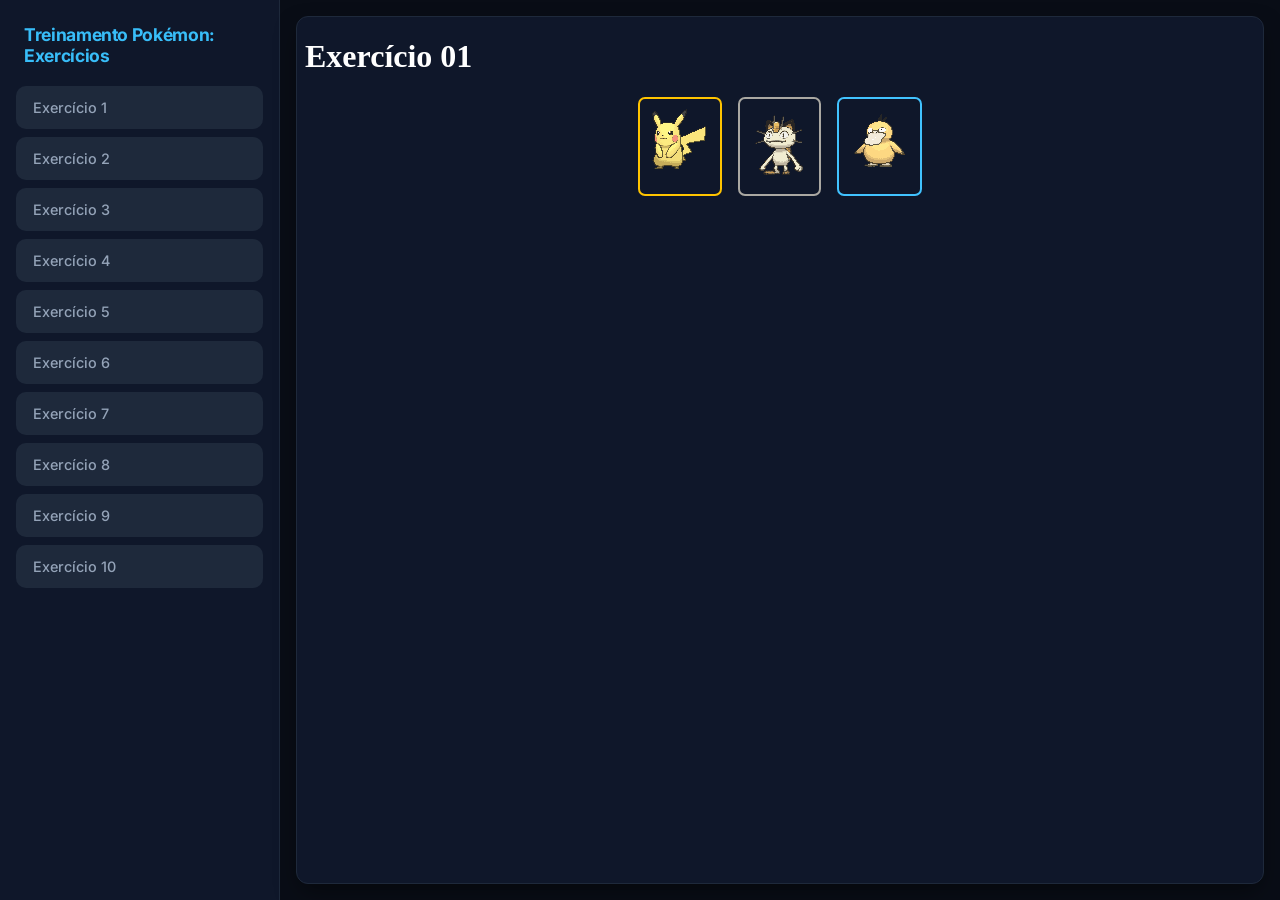
<file: index.html>
<!DOCTYPE html>
<html lang="pt-BR">
<head>
    <link rel="stylesheet" href="style.css">
    <meta charset="UTF-8">
    <meta name="viewport" content="width=device-width, initial-scale=1.0">
    <title>Desafio Pokemon</title>
</head>
<body>
    <nav class="sidebar">
        <h1 class="title"> Treinamento Pokémon: Exercícios</h1>
        <ul class="menu-list">
            <li><a href="./ex01.html" class="menu-link" target="iframe_exercicios">Exercício 1</a></li>
            <li><a href="./ex02.html" class="menu-link" target="iframe_exercicios">Exercício 2</a></li>
            <li><a href="./ex03.html" class="menu-link" target="iframe_exercicios">Exercício 3</a></li>
            <li><a href="./ex04.html" class="menu-link" target="iframe_exercicios">Exercício 4</a></li>
            <li><a href="./ex05.html" class="menu-link" target="iframe_exercicios">Exercício 5</a></li>
            <li><a href="./ex06.html" class="menu-link" target="iframe_exercicios">Exercício 6</a></li>
            <li><a href="./ex07.html" class="menu-link" target="iframe_exercicios">Exercício 7</a></li>
            <li><a href="./ex08.html" class="menu-link" target="iframe_exercicios">Exercício 8</a></li>
            <li><a href="./ex09.html" class="menu-link" target="iframe_exercicios">Exercício 9</a></li>
            <li><a href="./ex10.html" class="menu-link" target="iframe_exercicios">Exercício 10</a></li>
        </ul>
    </nav>
    <main class="content-area">
        <div class="iframe-container"><iframe src="ex01.html" frameborder="0" name="iframe_exercicios"></iframe></div>
    </main>
</body>
</html>
</file>
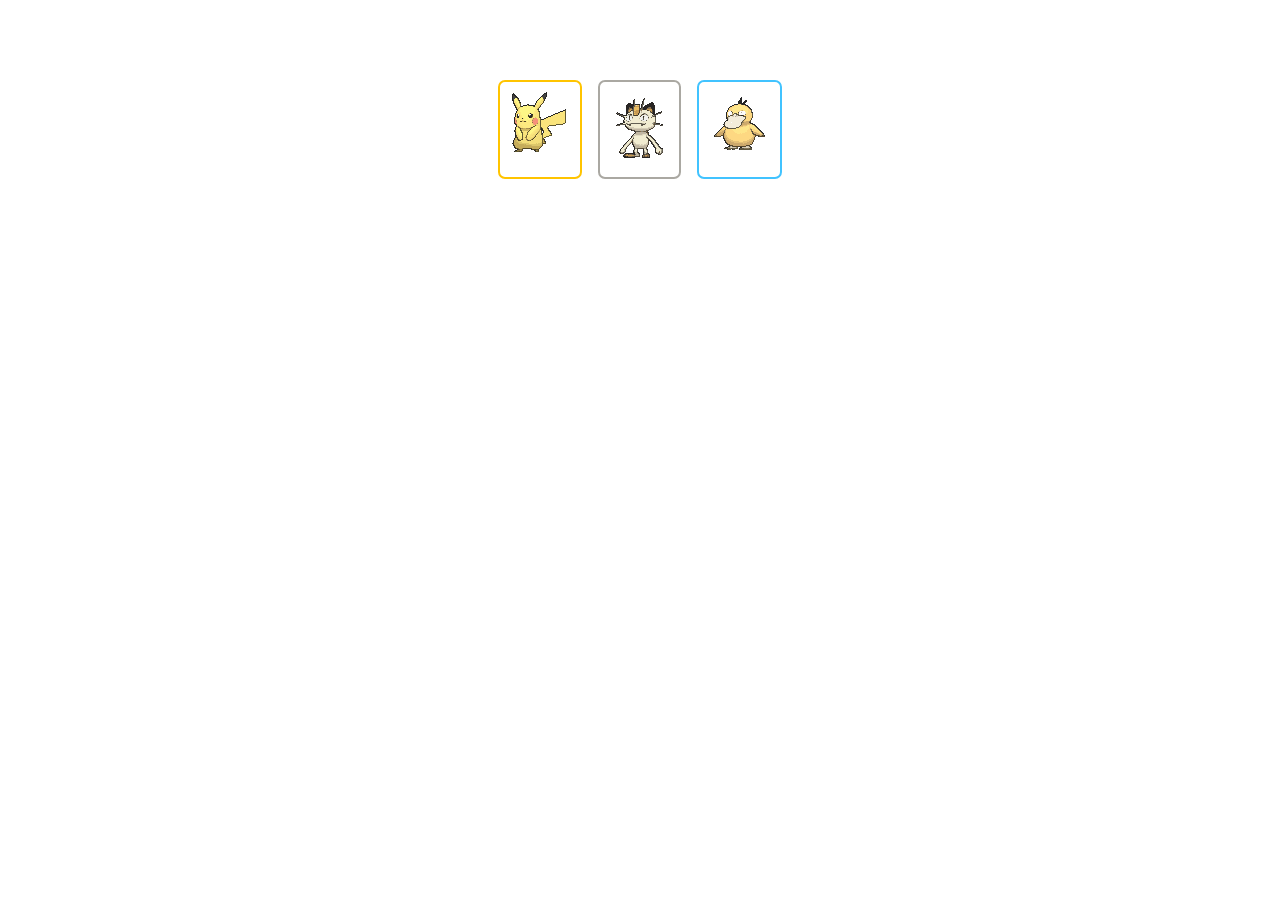
<file: ex01.html>
<!DOCTYPE html>
<html lang="pt-BR">
<head>
    <link rel="stylesheet" href="ex01.css">
    <meta charset="UTF-8">
    <meta name="viewport" content="width=device-width, initial-scale=1.0">
    <title>Exercício 1</title>
</head>
<body>
    <h1>Exercício 01</h1>
    <div id="ex1" class="box">
    <div class="pikachu"><img src="./img/pikachu.gif" alt="Pikachu"></div>
    <div class="meowth"><img src="./img/meowth.gif" alt="Meowth"></div>
    <div class="psyduck"><img src="./img/psyduck.gif" alt="Psyduck"></div>
</div>
</body>
</html>
</file>
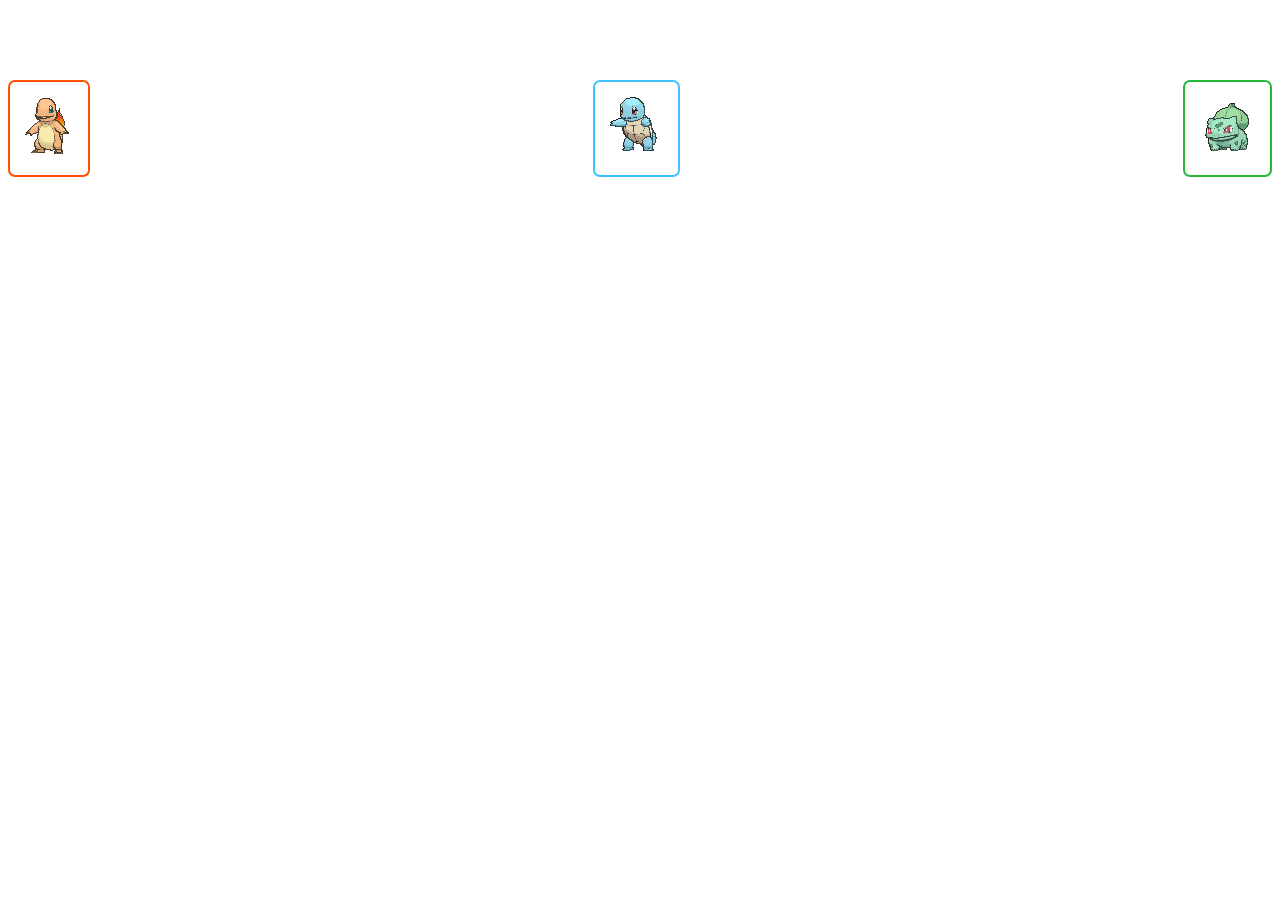
<file: ex02.html>
<!DOCTYPE html>
<html lang="pt-BR">
<head>
    <link rel="stylesheet" href="ex02.css">
    <meta charset="UTF-8">
    <meta name="viewport" content="width=device-width, initial-scale=1.0">
    <title>Exercício 2</title>
</head>
<body>
    <h1>Exercício 02</h1>
    <div id="ex2" class="box">
    <div class="charmander"><img src="./img/charmander.gif" alt="Charmander"></div>
    <div class="squirtle"><img src="./img/squirtle.gif" alt="Squirtle"></div>
    <div class="bulbasaur"><img src="./img/bulbasaur.gif" alt="Bulbasaur"></div>
</div>
</body>
</html>
</file>
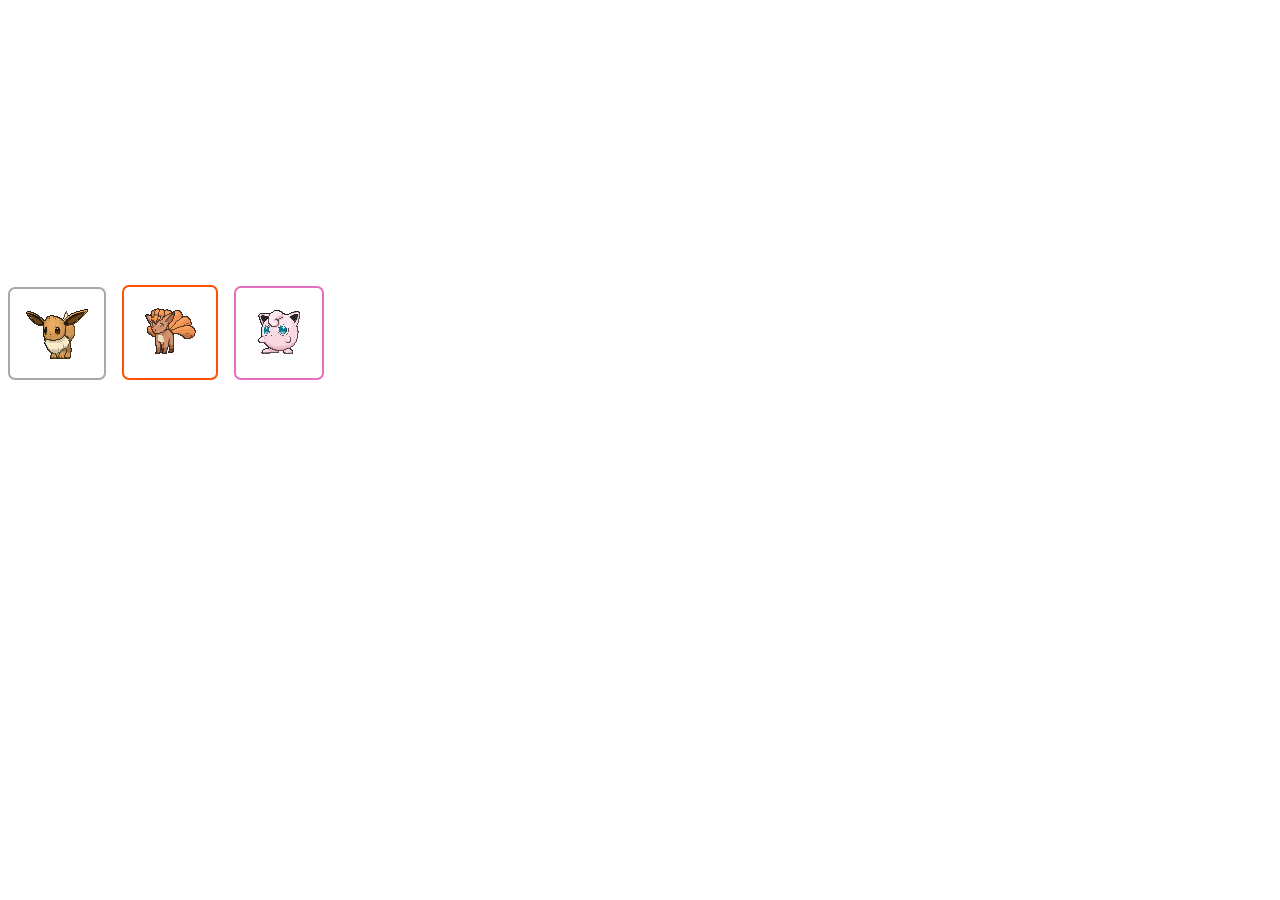
<file: ex03.html>
<!DOCTYPE html>
<html lang="pt-BR">
<head>
    <link rel="stylesheet" href="ex03.css">
    <meta charset="UTF-8">
    <meta name="viewport" content="width=device-width, initial-scale=1.0">
    <title>Exercício 3</title>
</head>
<body>
    <h1>Exercício 03</h1>
    <div id="ex3" class="box">
    <div class="eevee"><img src="./img/eevee.gif" alt="Eevee"></div>
    <div class="vulpix"><img src="./img/vulpix.gif" alt="Vulpix"></div>
    <div class="jigglypuff"><img src="./img/jigglypuff.gif" alt="Jigglypuff"></div>
</div>
</body>
</html>
</file>
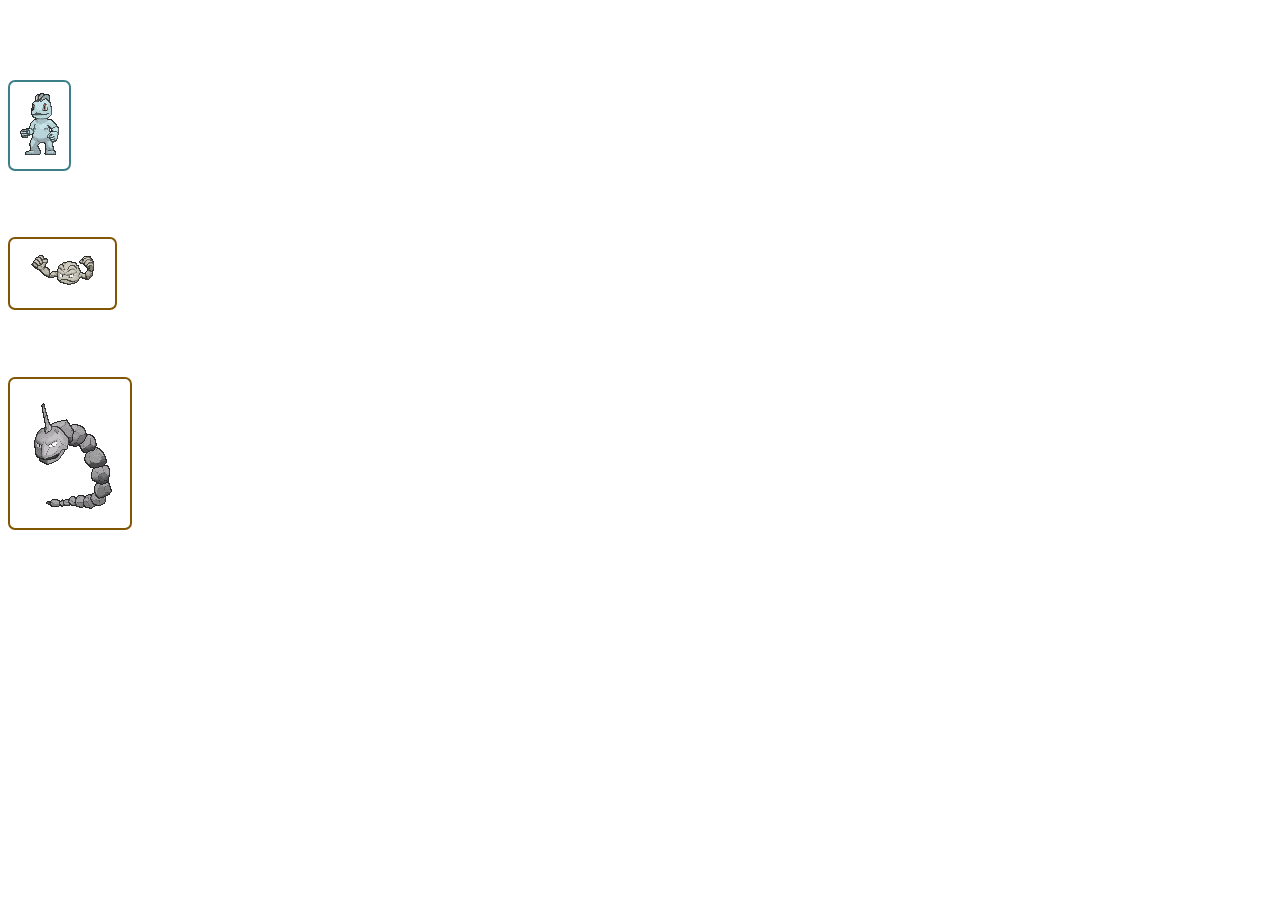
<file: ex04.html>
<!DOCTYPE html>
<html lang="pt-BR">
<head>
    <link rel="stylesheet" href="ex04.css">
    <meta charset="UTF-8">
    <meta name="viewport" content="width=device-width, initial-scale=1.0">
    <title>Exercício 4</title>
</head>
<body>
    <h1>Exercício 04</h1>
    <div id="ex4" class="box">
    <div class="machop"><img src="./img/machop.gif" alt="Machop"></div>
    <div class="geodude"><img src="./img/geodude.gif" alt="Geodude"></div>
    <div class="onix"><img src="./img/onix.gif" alt="Onix"></div>
</div>
</body>
</html>
</file>
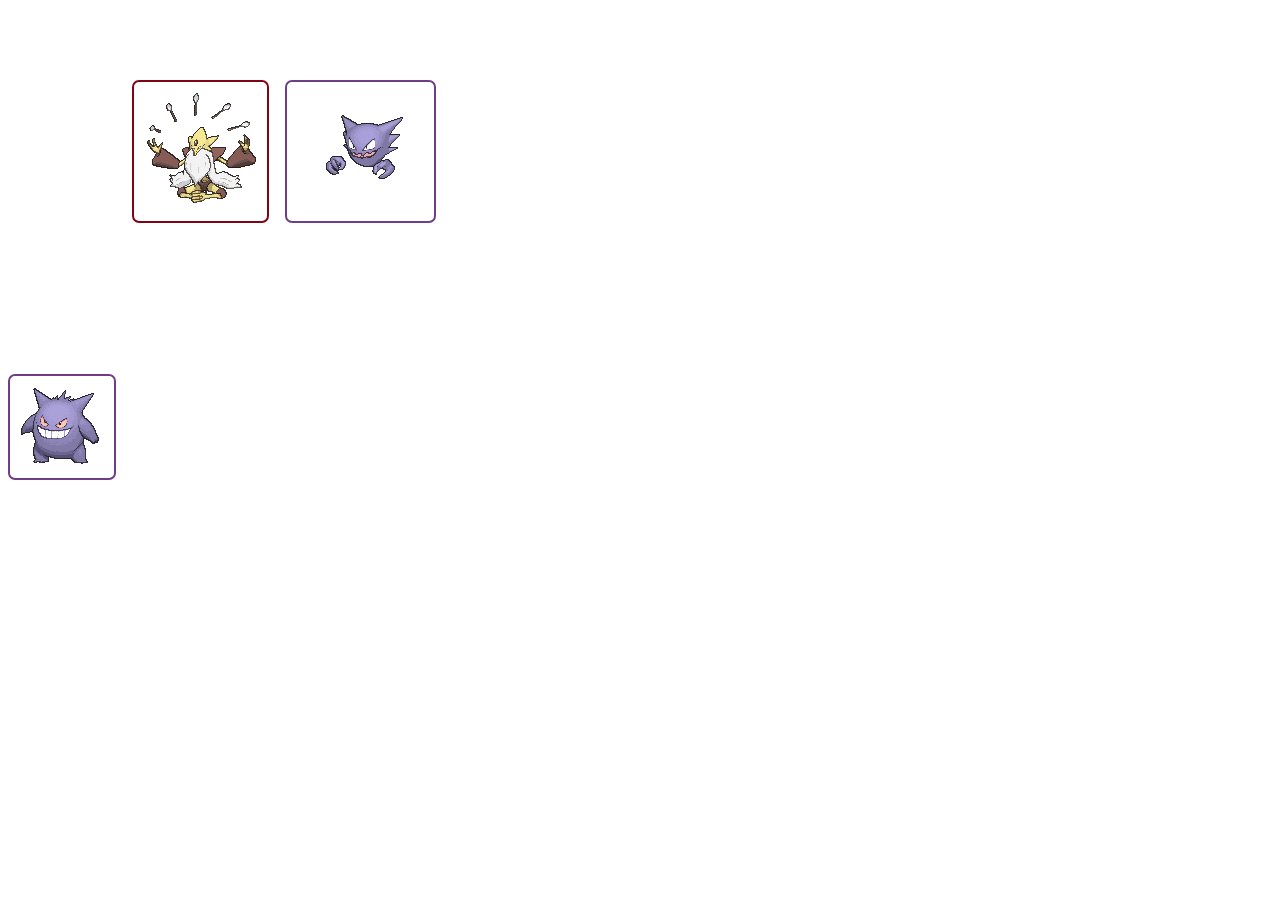
<file: ex05.html>
<!DOCTYPE html>
<html lang="pt-BR">
<head>
    <link rel="stylesheet" href="ex05.css">
    <meta charset="UTF-8">
    <meta name="viewport" content="width=device-width, initial-scale=1.0">
    <title>Exercício 5</title>
</head>
<body>
    <h1>Exercício 05</h1>
    <div id="ex5" class="box">
    <div class="gengar"><img src="./img/gengar.gif" alt="Gengar"></div>
    <div class="alakazam"><img src="./img/alakazam.gif" alt="Alakazam"></div>
    <div class="haunter"><img src="./img/haunter.gif" alt="Haunter"></div>
</div>
</body>
</html>
</file>
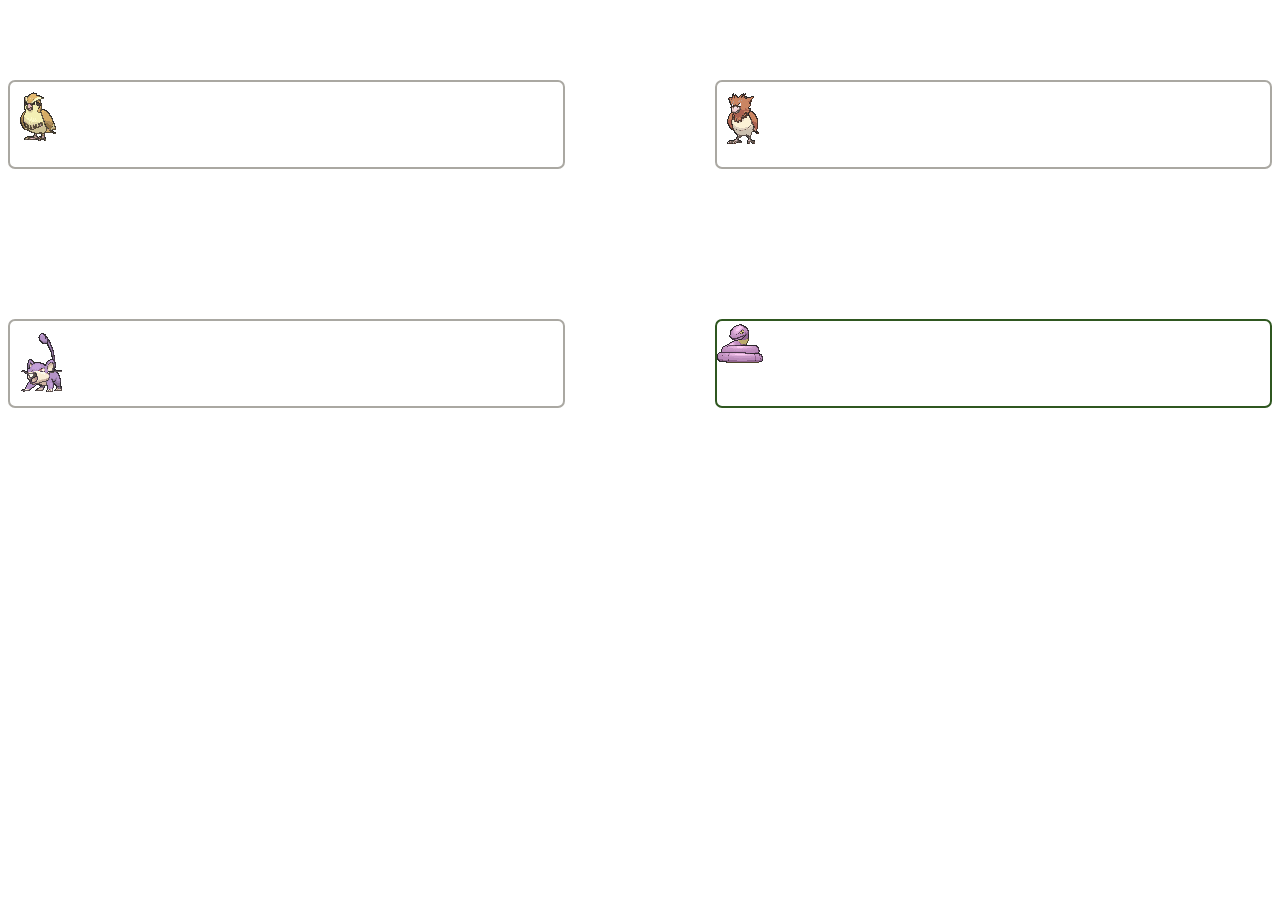
<file: ex06.html>
<!DOCTYPE html>
<html lang="pt-BR">
<head>
    <link rel="stylesheet" href="ex06.css">
    <meta charset="UTF-8">
    <meta name="viewport" content="width=device-width, initial-scale=1.0">
    <title>Exercício 6</title>
</head>
<body>
    <h1>Exercício 06</h1>
    <div id="ex6" class="habitat">
    <div class="pidgey"><img src="./img/pidgey.gif" alt="Pidgey"></div>
    <div class="rattata"><img src="./img/rattata.gif" alt="Rattata"></div>
    <div class="spearow"><img src="./img/spearow.gif" alt="Spearow"></div>
    <div class="ekans"><img src="./img/ekans.gif" alt="Ekans"></div>
</div>
</body>
</html>
</file>
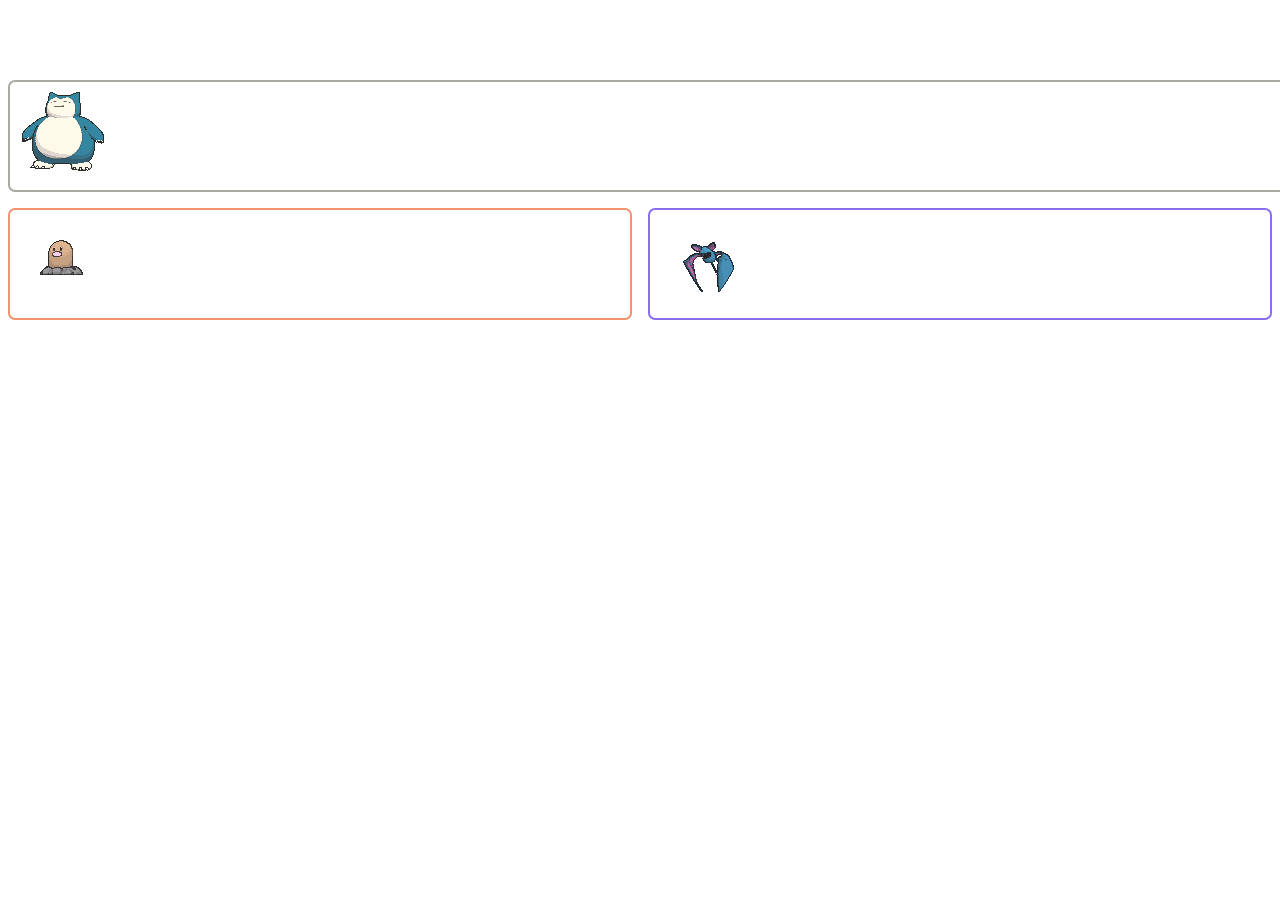
<file: ex07.html>
<!DOCTYPE html>
<html lang="pt-BR">
<head>
    <link rel="stylesheet" href="ex07.css">
    <meta charset="UTF-8">
    <meta name="viewport" content="width=device-width, initial-scale=1.0">
    <title>Exercício 7</title>
</head>
<body>
    <h1>Exercício 07</h1>
    <div id="ex7" class="pokemon">
    <div class="snorlax"><img src="./img/snorlax.gif" alt="Snorlax"></div>
    <div class="diglett"><img src="./img/diglett.gif" alt="Diglett"></div>
    <div class="zubat"><img src="./img/zubat.gif" alt="Zubat"></div>
</div>
</body>
</html>
</file>
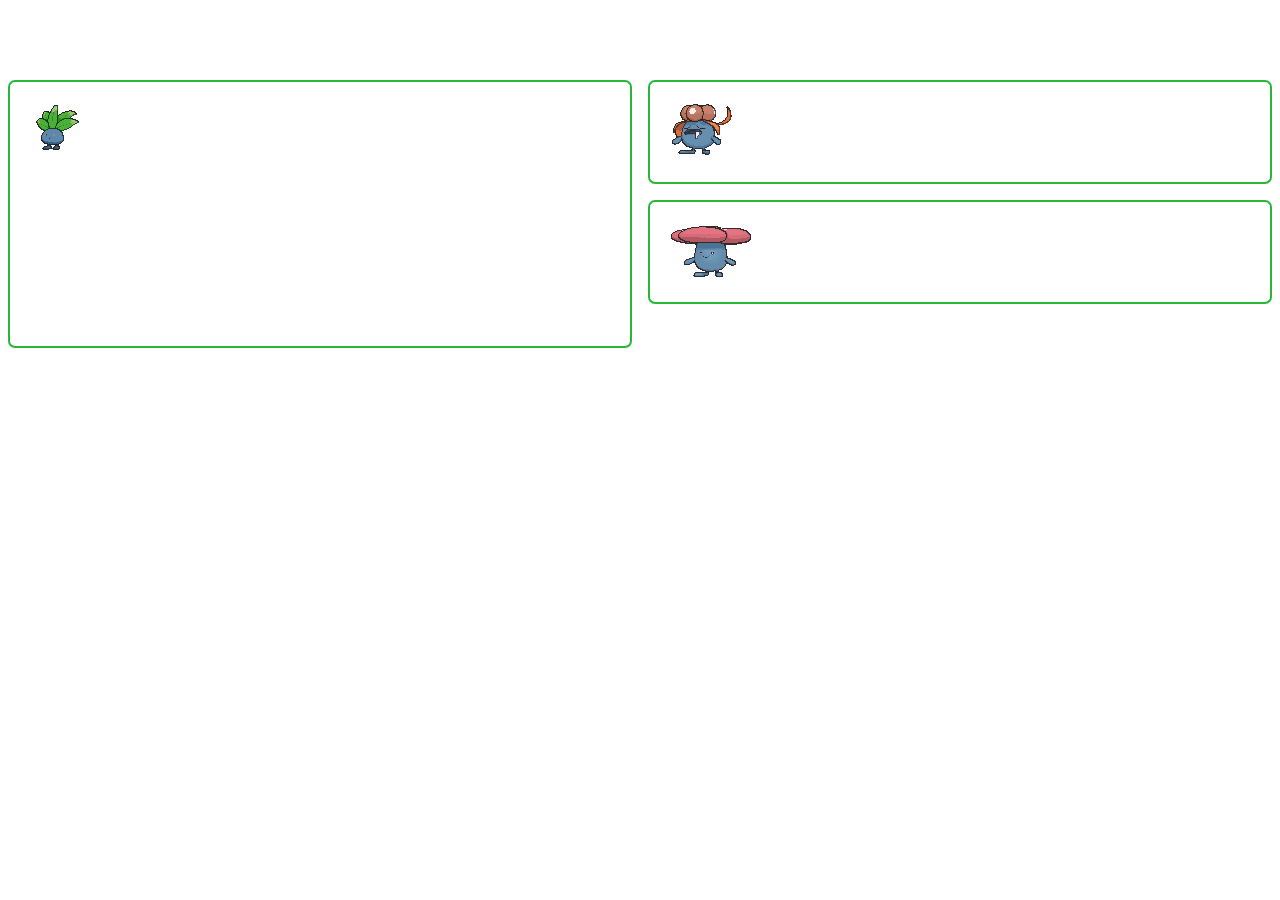
<file: ex08.html>
<!DOCTYPE html>
<html lang="pt-BR">
<head>
    <link rel="stylesheet" href="ex08.css">
    <meta charset="UTF-8">
    <meta name="viewport" content="width=device-width, initial-scale=1.0">
    <title>Exercício 8</title>
</head>
<body>
    <h1>Exercício 08</h1>
    <div id="ex8" class="pokemon">
    <div class="oddish"><img src="./img/oddish.gif" alt="Oddish"></div>
    <div class="gloom"><img src="./img/gloom.gif" alt="Gloom"></div>
    <div class="vileplume"><img src="./img/vileplume.gif" alt="Vileplume"></div>
</div>
</body>
</html>
</file>
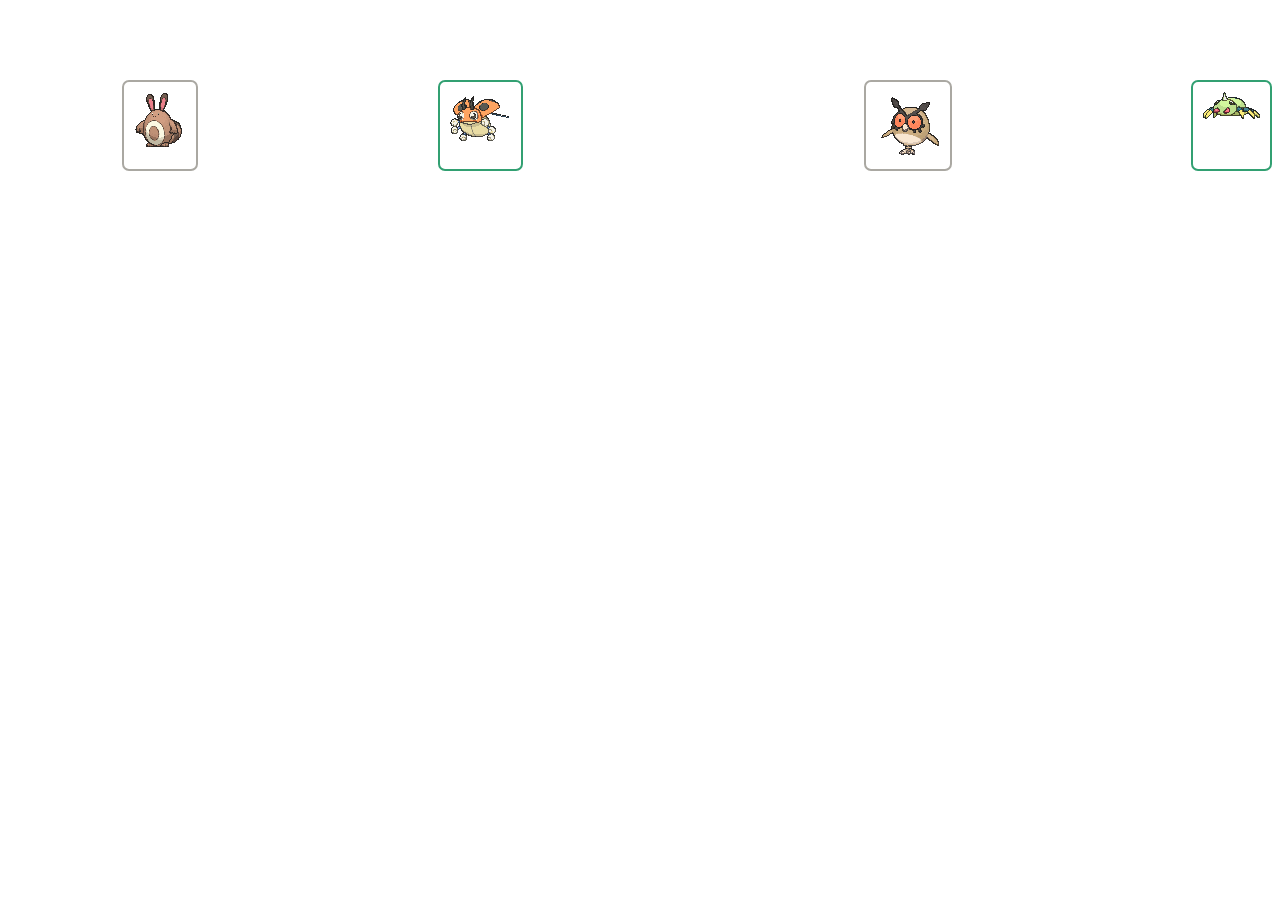
<file: ex09.html>
<!DOCTYPE html>
<html lang="pt-BR">
<head>
    <link rel="stylesheet" href="ex09.css">
    <meta charset="UTF-8">
    <meta name="viewport" content="width=device-width, initial-scale=1.0">
    <title>Exercício 9</title>
</head>
<body>
    <h1>Exercício 09</h1>
    <div id="ex8" class="box">
    <div class="sentret"><img src="./img/sentret.gif" alt="Sentret"></div>
    <div class="ledyba"><img src="./img/ledyba.gif" alt="Ledyba"></div>
    <div class="hoothoot"><img src="./img/hoothoot.gif" alt="Hoothoot"></div>
    <div class="spinarak"><img src="./img/spinarak.gif" alt="Spinarak"></div>
</div>
</body>
</html>
</file>
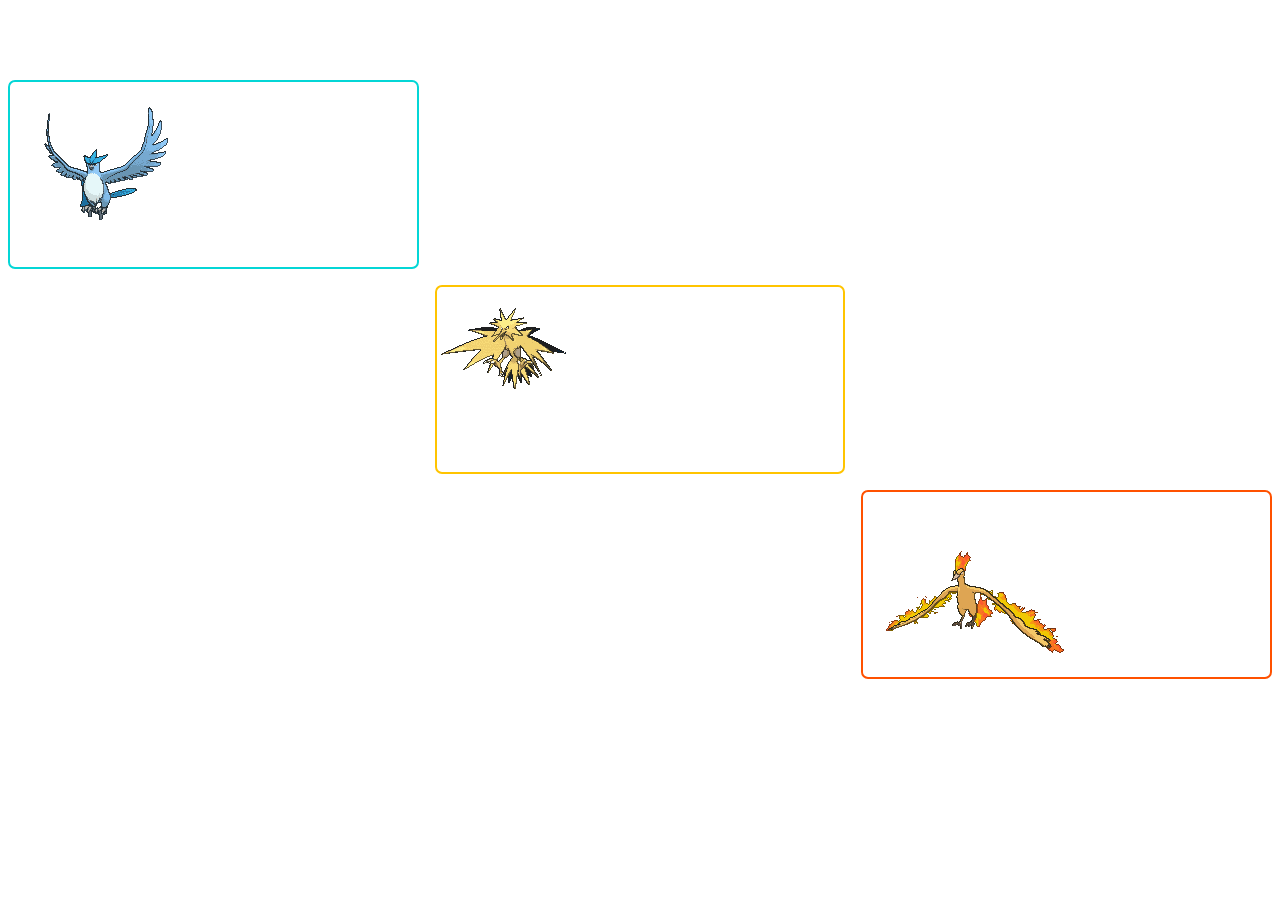
<file: ex10.html>
<!DOCTYPE html>
<html lang="pt-BR">
<head>
    <link rel="stylesheet" href="ex10.css">
    <meta charset="UTF-8">
    <meta name="viewport" content="width=device-width, initial-scale=1.0">
    <title>Exercício 10</title>
</head>
<body>
    <h1>Exercício 10</h1>
    <div id="ex10" class="box">
    <div class="articuno"><img src="./img/articuno.gif" alt="Articuno"></div>
    <div class="zapdos"><img src="./img/zapdos.gif" alt="Zapdos"></div>
    <div class="moltres"><img src="./img/moltres.gif" alt="Moltres"></div>
</div>
</body>
</html>
</file>
<file: style.css>
/* CSS by Leandromeda */

@import url('https://fonts.googleapis.com/css2?family=Inter:wght@400;500;600;700&display=swap');

* {
    margin: 0;
    padding: 0;
    box-sizing: border-box;
    font-family: 'Inter', sans-serif;
}

body {
    background-color: #090d16;
    color: #f1f5f9;
    height: 100vh;
    display: flex;
    overflow: hidden;
}

.sidebar {
    width: 280px;
    background-color: #0f172a;
    border-right: 1px solid #1e293b;
    display: flex;
    flex-direction: column;
    padding: 24px 16px;
    gap: 20px;
    overflow-y: auto;
}

.title {
    font-size: 1.1rem;
    font-weight: 700;
    color: #38bdf8;
    padding: 0 8px;
    letter-spacing: -0.02em;
}

.menu-list {
    list-style: none;
    display: flex;
    flex-direction: column;
    gap: 8px;
}

.menu-link {
    display: block;
    padding: 12px 16px;
    color: #94a3b8;
    text-decoration: none;
    background-color: #1e293b;
    border-radius: 10px;
    font-size: 0.9rem;
    font-weight: 500;
    border: 1px solid transparent;
    transition: all 0.2s ease;
}

.menu-link:hover,
.menu-link:focus {
    color: #ffffff;
    background-color: #2563eb;
    border-color: #60a5fa;
    transform: translateX(4px);
}

.content-area {
    flex: 1;
    padding: 16px;
    display: flex;
    flex-direction: column;
}

.iframe-container {
    width: 100%;
    height: 100%;
    border-radius: 12px;
    overflow: hidden;
    border: 1px solid #1e293b;
    background-color: #0f172a;
    box-shadow: 0 10px 25px -5px rgba(0, 0, 0, 0.5);
}

iframe {
    width: 100%;
    height: 100%;
    border: none;
    display: block;
}

@media (max-width: 768px) {
    body {
        flex-direction: column;
    }

    .sidebar {
        width: 100%;
        height: 220px;
        border-right: none;
        border-bottom: 1px solid #1e293b;
    }

    .content-area {
        height: calc(100vh - 220px);
    }
}
</file>
<file: ex01.css>
.box {
    display: flex;
    flex-direction: row;
    justify-content: center;
    align-items: stretch;
    flex-wrap: nowrap;
    gap: 16px;
}

h1 {
    color: white;
}

.pikachu {
    padding: 10px;
    border: 2px solid rgb(255, 196, 0);
    border-radius: 7px;
}
.pikachu:hover {
    background-color: rgba(255, 217, 0, 0.301);
    border: 2px dashed rgb(255, 196, 0);
}

.meowth {
    padding: 15px;
    border: 2px solid rgb(170, 168, 162);
    border-radius: 7px;
}
.meowth:hover {
    background-color: rgba(175, 174, 167, 0.301);
    border: 2px dashed rgb(170, 168, 162);
}

.psyduck {
    padding: 15px;
    border: 2px solid rgb(65, 195, 255);
    border-radius: 7px;
}
.psyduck:hover {
    background-color: rgba(91, 162, 255, 0.301);
    border: 2px dashed rgb(65, 195, 255);
}
</file>
<file: ex02.css>
.box {
    display: flex;
    flex-direction: row;
    justify-content: space-between;
    align-items: stretch;
    flex-wrap: nowrap;
    gap: 16px;
}

h1 {
    color: white;
}

.charmander {
    padding: 15px;
    border: 2px solid rgb(255, 81, 0);
    border-radius: 7px;
}
.charmander:hover {
    background-color: rgba(255, 145, 0, 0.301);
    border: 2px dashed rgb(255, 81, 0);
}

.squirtle {
    padding: 15px;
    border: 2px solid rgb(65, 195, 255);
    border-radius: 7px;
}
.squirtle:hover {
    background-color: rgba(91, 162, 255, 0.301);
    border: 2px dashed rgb(65, 195, 255);
}

.bulbasaur {
    padding: 20px;
    border: 2px solid rgb(37, 184, 57);
    border-radius: 7px;
}
.bulbasaur:hover {
    background-color: rgba(74, 201, 57, 0.301);
    border: 2px dashed rgb(37, 184, 57);
}
</file>
<file: ex03.css>
.box {
    height: 300px;
    display: flex;
    flex-direction: row;
    justify-content: flex-start;
    align-items: flex-end;
    flex-wrap: nowrap;
    gap: 16px;
}

h1 {
    color: white;
}

.eevee {
    padding: 15px;
    border: 2px solid rgb(170, 168, 162);
    border-radius: 7px;
}
.eevee:hover {
    background-color: rgba(175, 174, 167, 0.301);
    border: 2px dashed rgb(170, 168, 162);
}

.vulpix {
        padding: 20px;
    border: 2px solid rgb(255, 81, 0);
    border-radius: 7px;
}
.vulpix:hover {
    background-color: rgba(255, 145, 0, 0.301);
    border: 2px dashed rgb(255, 81, 0);
}

.jigglypuff {
    padding: 20px;
    border: 2px solid rgb(228, 110, 192);
    border-radius: 7px;
}
.jigglypuff:hover {
    background-color: rgba(238, 172, 238, 0.301);
    border: 2px dashed rgb(228, 110, 192);
}
</file>
<file: ex04.css>
.box {
    height: 450px;
    display: flex;
    flex-direction: column;
    justify-content: space-between;
    align-items: flex-start;
    flex-wrap: nowrap;
    gap: 16px;
}

h1 {
    color: white;
}

.machop {
    padding: 10px;
    border: 2px solid rgb(61, 127, 136);
    border-radius: 7px;
}
.machop:hover {
    background-color: rgba(117, 184, 189, 0.301);
    border: 2px dashed rgb(61, 127, 136);
}

.geodude {
    padding: 15px;
    border: 2px solid rgb(129, 86, 4);
    border-radius: 7px;
}
.geodude:hover {
    background-color: rgba(138, 103, 29, 0.568);
    border: 2px dashed rgb(129, 86, 4);
}

.onix {
    padding: 15px;
    border: 2px solid rgb(129, 86, 4);
    border-radius: 7px;
}
.onix:hover {
    background-color: rgba(138, 103, 29, 0.568);
    border: 2px dashed rgb(129, 86, 4);
}
</file>
<file: ex05.css>
.box {
    height: 400px;
    display: flex;
    flex-direction: row;
    justify-content: flex-start;
    align-items: flex-start;
    flex-wrap: nowrap;
    gap: 16px;
}

h1 {
    color: white;
}

.gengar {
    padding: 10px;
    border: 2px solid rgb(112, 61, 136);
    border-radius: 7px;
    align-self: flex-end;
}
.gengar:hover {
    background-color: rgba(132, 34, 189, 0.301);
    border: 2px dashed rgb(112, 61, 136);
}

.alakazam {
    padding: 10px;
    border: 2px solid rgb(129, 4, 21);
    border-radius: 7px;
}
.alakazam:hover {
    background-color: rgba(197, 78, 104, 0.568);
    border: 2px dashed rgb(129, 4, 21);
}

.haunter {
    padding: 31px;
    border: 2px solid rgb(112, 61, 136);
    border-radius: 7px;
}
.haunter:hover {
    background-color: rgba(132, 34, 189, 0.301);
    border: 2px dashed rgb(112, 61, 136);
}
</file>
<file: ex06.css>
.habitat {
    display: grid;
    grid-template-columns: repeat(2, 1fr);
    grid-template-rows: repeat(2, 1fr);
    gap: 150px;
}

h1 {
    color: white;
}

.pidgey {
    grid-column: 1 / 2;
    grid-row: 1 / 2;
    padding: 10px;
    border: 2px solid rgb(170, 168, 162);
    border-radius: 7px;
}
.pidgey:hover {
    background-color: rgba(175, 174, 167, 0.301);
    border: 2px dashed rgb(170, 168, 162);
}

.rattata {
    grid-column: 1 / 2;
    grid-row: 2 / 3;
    padding: 10px;
    border: 2px solid rgb(170, 168, 162);
    border-radius: 7px;
}
.rattata:hover {
    background-color: rgba(175, 174, 167, 0.301);
    border: 2px dashed rgb(170, 168, 162);
}

.spearow {
    grid-column: 2 / 3;
    grid-row: 1 / 2;
    padding: 10px;
    border: 2px solid rgb(170, 168, 162);
    border-radius: 7px;
}
.spearow:hover {
    background-color: rgba(175, 174, 167, 0.301);
    border: 2px dashed rgb(170, 168, 162);
}

.ekans {
    grid-column: 2 / 3;
    grid-row: 2 / 3;
    border: 2px solid rgb(47, 87, 32);
    border-radius: 7px
}
.ekans:hover {
    background-color: rgba(50, 107, 57, 0.301);
    border: 2px dashed rgb(47, 87, 32);
}
</file>
<file: ex07.css>
.pokemon {
    display: grid;
    grid-template-columns: repeat(2, 1fr);
    grid-template-rows: repeat(2, 1fr);
    gap: 16px;
}

h1 {
    color: white;
}

.snorlax {
    grid-column: 1 / 3;
    width: 100%;
    grid-row: 1 / 2;
    padding: 10px;
    border: 2px solid rgb(170, 168, 162);
    border-radius: 7px;
}
.snorlax:hover {
    background-color: rgba(175, 174, 167, 0.301);
    border: 2px dashed rgb(170, 168, 162);
}

.diglett {
    grid-column: 1 / 2;
    grid-row: 2 / 3;
    padding: 30px;
    border: 2px solid rgb(240, 147, 110);
    border-radius: 7px;
}
.diglett:hover {
    background-color: rgba(143, 82, 32, 0.301);
    border: 2px dashed rgb(240, 147, 110);
}

.zubat {
    grid-column: 2 / 3;
    grid-row: 2 / 3;
    padding: 10px;
    border: 2px solid rgb(138, 110, 240);
    border-radius: 7px;
}
.zubat:hover {
    background-color: rgba(99, 32, 143, 0.301);
    border: 2px dashed rgb(138, 110, 240);
}
</file>
<file: ex08.css>
.pokemon {
    display: grid;
    grid-template-columns: repeat(2, 1fr);
    grid-template-rows: repeat(2, 1fr);
    gap: 16px;
}

h1 {
    color: white;
}

.oddish {
    grid-column: 1 / 2;
    grid-row: 1 / 3;
    height: 100%;
    padding: 20px;
    border: 2px solid rgb(37, 184, 57);
    border-radius: 7px;
}
.oddish:hover {
    background-color: rgba(74, 201, 57, 0.301);
    border: 2px dashed rgb(37, 184, 57);
}

.gloom {
    grid-column: 2 / 3;
    grid-row: 1 / 2;
    padding: 20px;
    border: 2px solid rgb(37, 184, 57);
    border-radius: 7px;
}
.gloom:hover {
    background-color: rgba(74, 201, 57, 0.301);
    border: 2px dashed rgb(37, 184, 57);
}

.vileplume {
    grid-column: 2 / 3;
    grid-row: 2 / 3;
    padding: 20px;
    border: 2px solid rgb(37, 184, 57);
    border-radius: 7px;
}
.vileplume:hover {
    background-color: rgba(74, 201, 57, 0.301);
    border: 2px dashed rgb(37, 184, 57);
}
</file>
<file: ex09.css>
.box {
    display: grid;
    grid-template-columns: repeat(4, 1fr);
    grid-template-rows: repeat(2, 1fr);
    gap: 16px;
}

h1 {
    color: white;
}

.sentret {
    grid-column: 1 / 2;
    grid-row: 1 / 2;
    justify-self: center;
    padding: 10px;
    border: 2px solid rgb(170, 168, 162);
    border-radius: 7px;
}
.sentret:hover {
    background-color: rgba(175, 174, 167, 0.301);
    border: 2px dashed rgb(170, 168, 162);
}

.ledyba {
    grid-column: 2 / 3;
    grid-row: 1 / 2;
    justify-self: center;
    padding: 10px;
    border: 2px solid rgb(50, 160, 114);
    border-radius: 7px;
}
.ledyba:hover {
    background-color: rgba(32, 141, 99, 0.301);
    border: 2px dashed rgb(50, 160, 114);
}

.hoothoot {
    grid-column: 3 / 4;
    grid-row: 1 / 2;
    justify-self: end;
    padding: 10px;
    border: 2px solid rgb(170, 168, 162);
    border-radius: 7px;
}
.hoothoot:hover {
    background-color: rgba(175, 174, 167, 0.301);
    border: 2px dashed rgb(170, 168, 162);
}

.spinarak {
    grid-column: 4 / 5;
    grid-row: 1 / 2;
    justify-self: end;
    padding: 10px;
    border: 2px solid rgb(50, 160, 114);
    border-radius: 7px;
}
.spinarak:hover {
    background-color: rgba(32, 141, 99, 0.301);
    border: 2px dashed rgb(50, 160, 114);
}
</file>
<file: ex10.css>
.box {
    display: grid;
    grid-template-columns: repeat(3, 1fr);
    grid-template-rows: repeat(3, 1fr);
    gap: 16px;
}

h1 {
    color: white;
}

.articuno {
    grid-column: 1 / 2;
    grid-row: 1 / 2;
    border: 2px solid rgb(4, 214, 214);
    border-radius: 7px;
}
.articuno:hover {
    background-color: rgba(54, 219, 211, 0.301);
    border: 2px dashed rgb(4, 214, 214);
}

.zapdos {
    grid-column: 2 / 3;
    grid-row: 2 / 3;
    border: 2px solid rgb(255, 196, 0);
    border-radius: 7px;
}
.zapdos:hover {
    background-color: rgba(255, 217, 0, 0.301);
    border: 2px dashed rgb(255, 196, 0);
}

.moltres {
    grid-column: 3 / 4;
    grid-row: 3 / 4;
    border: 2px solid rgb(255, 81, 0);
    border-radius: 7px;
}
.moltres:hover {
    background-color: rgba(255, 145, 0, 0.301);
    border: 2px dashed rgb(255, 81, 0);
}
</file>
